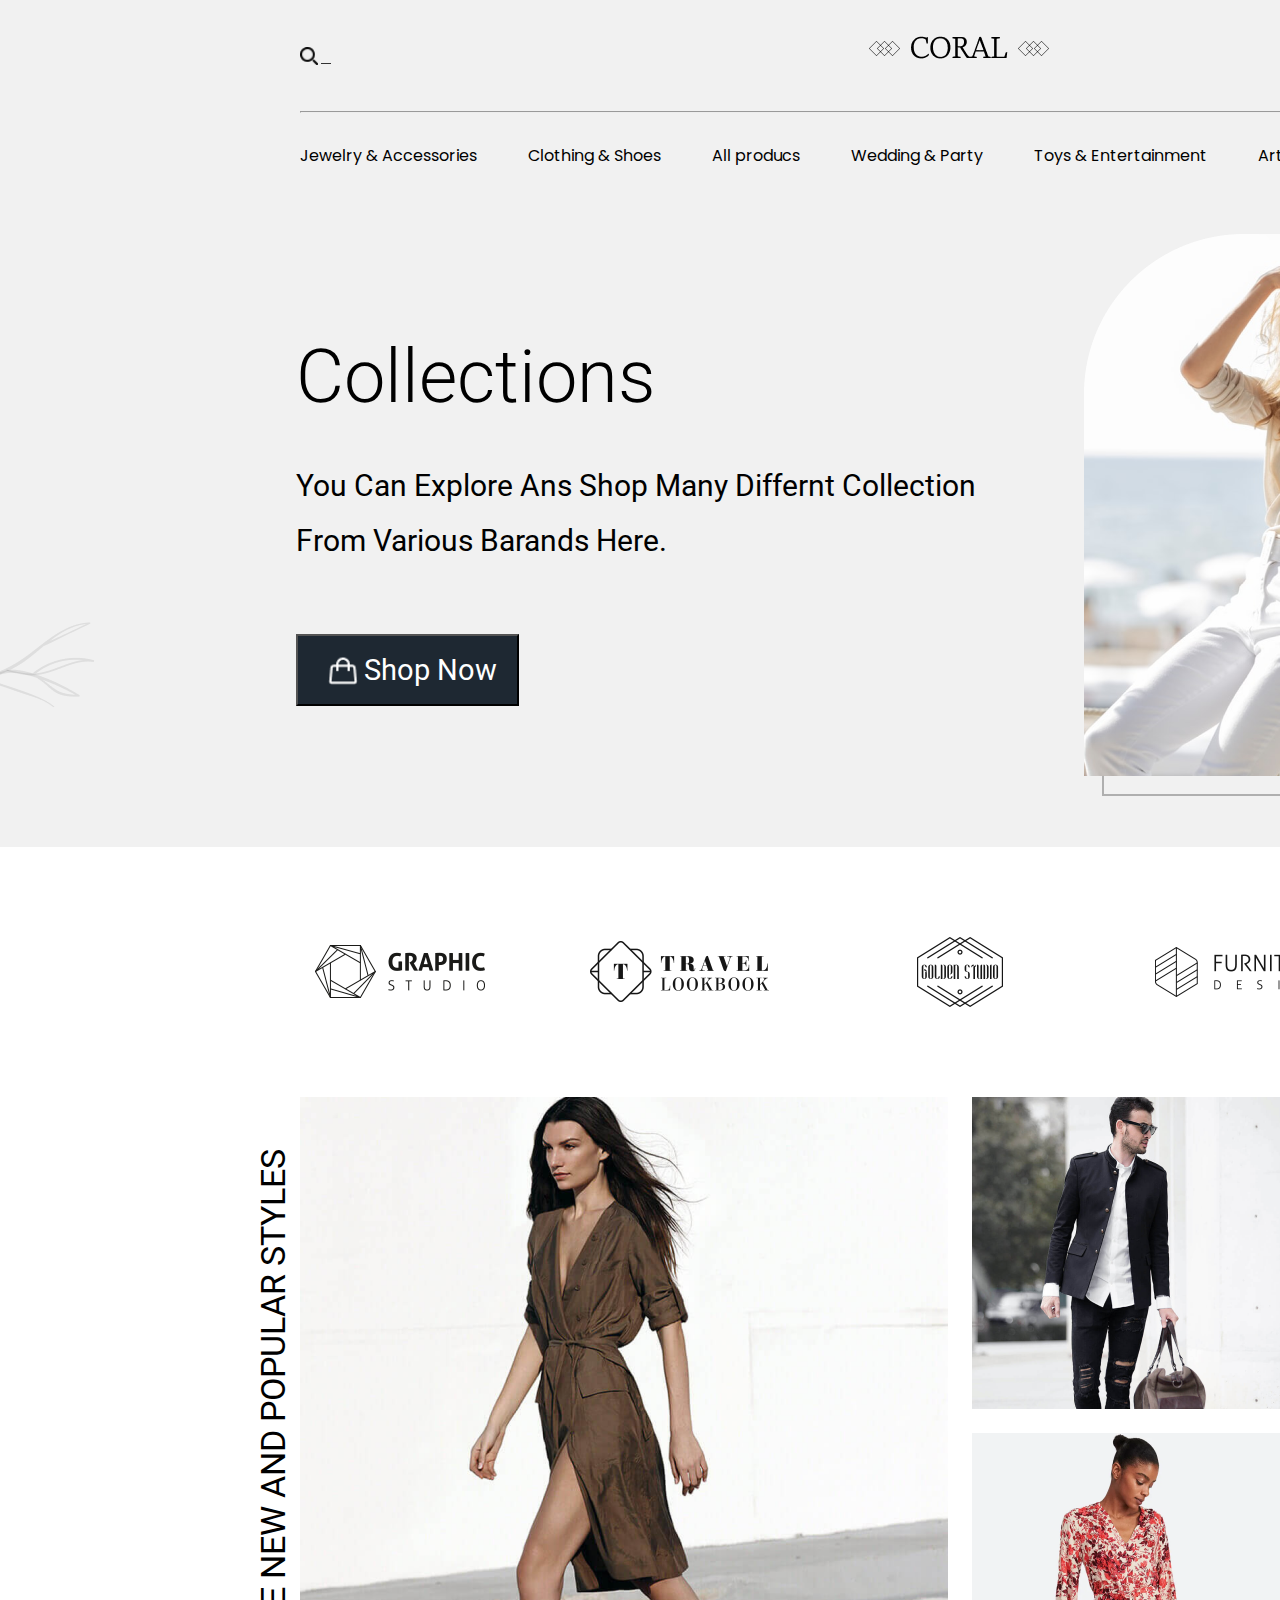
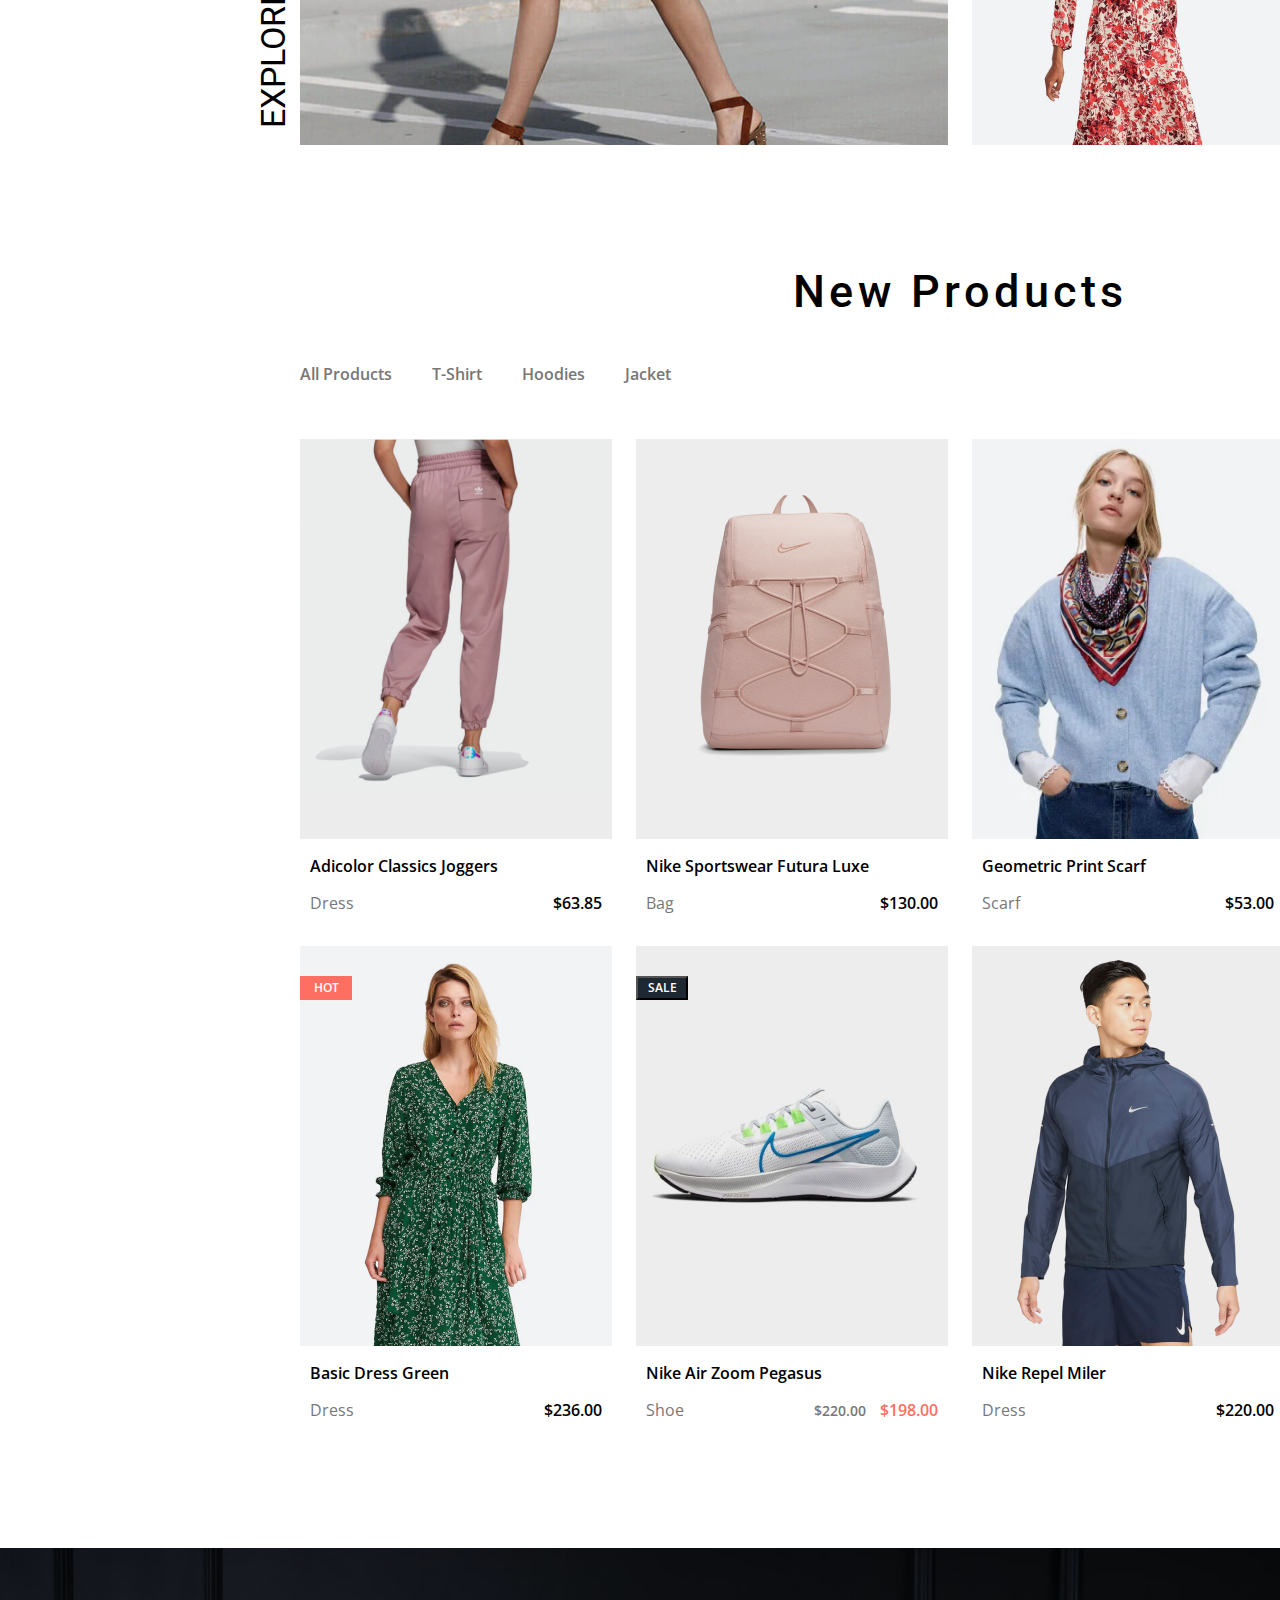
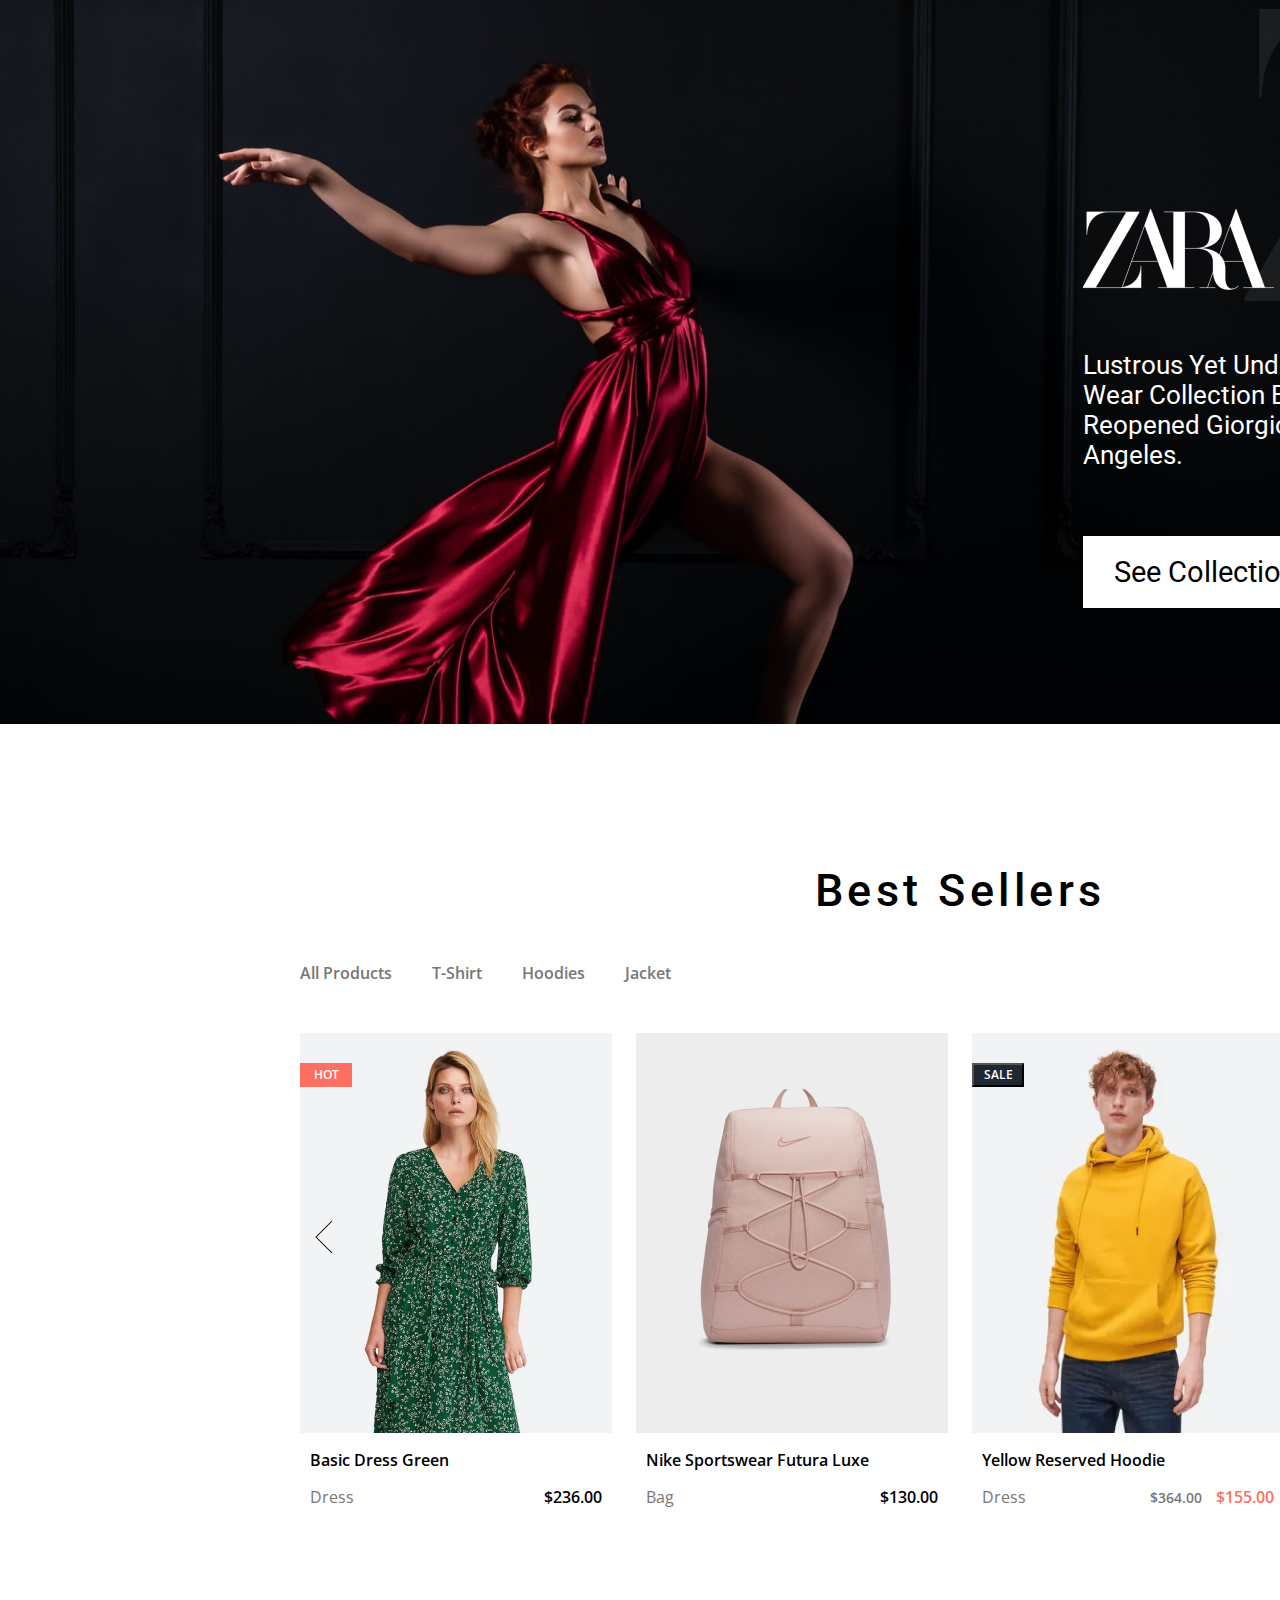
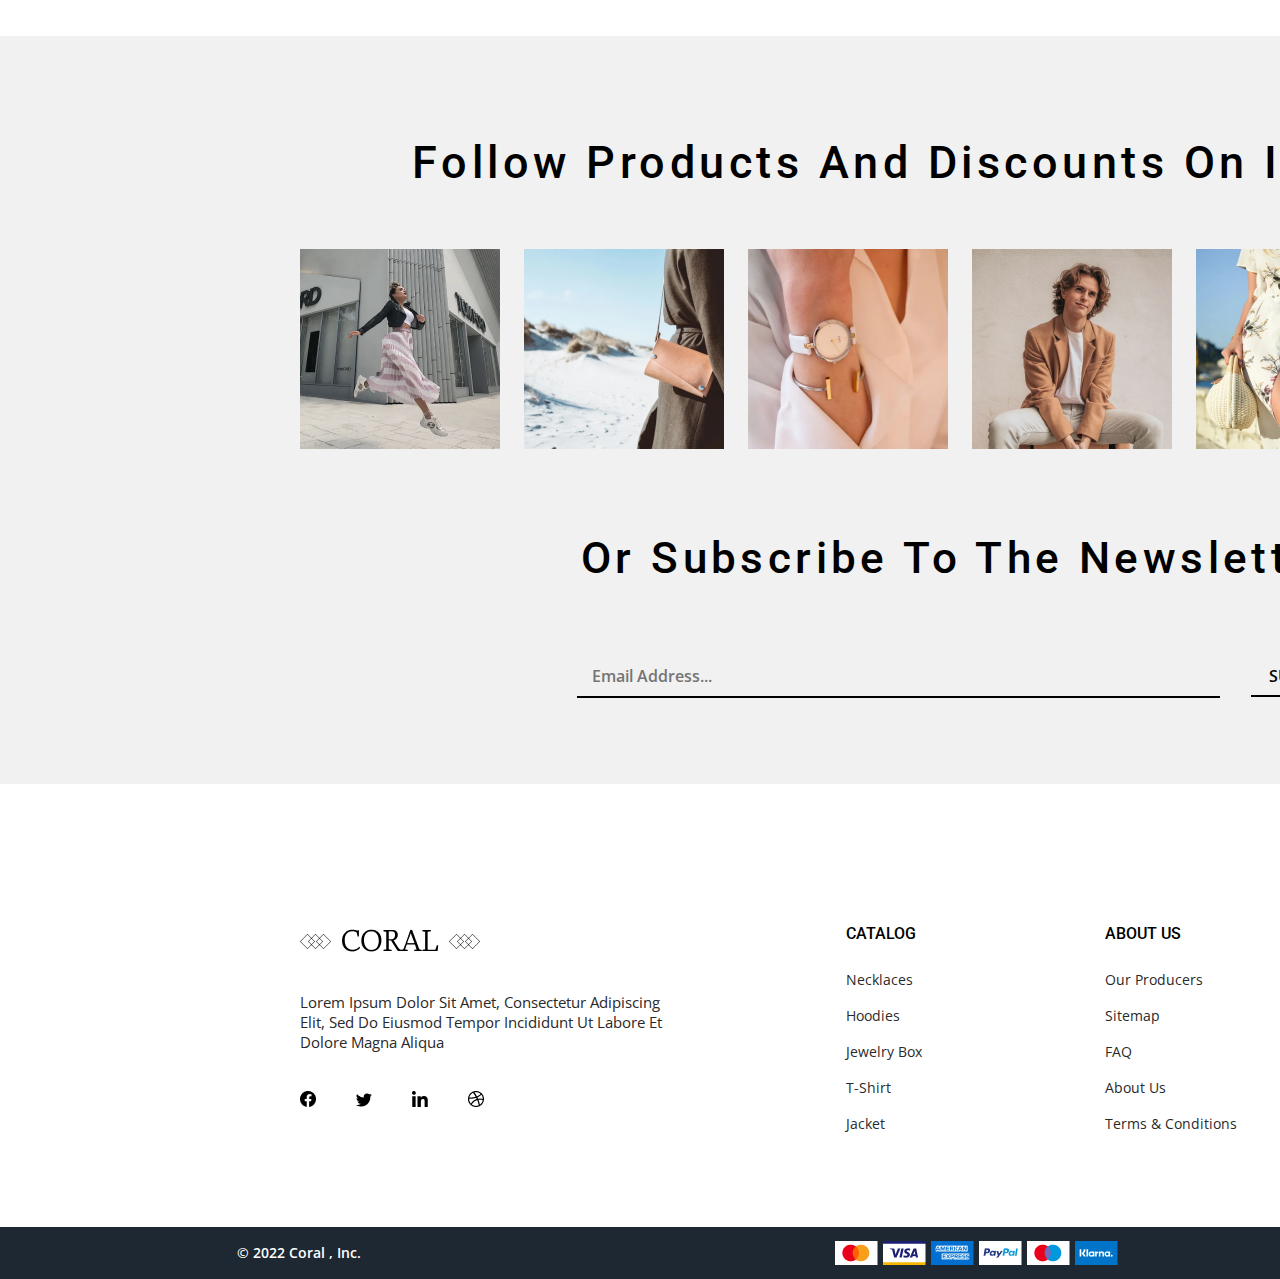
<file: src/index.html>
<!DOCTYPE html>
<html lang="en">

<head>
    <meta charset="UTF-8">
    <meta http-equiv="X-UA-Compatible" content="IE=edge">
    <meta name="viewport" content="width=device-width, initial-scale=1.0">
    <title>Asm</title>
    <link rel="stylesheet" href="index.css">
</head>
<body>
    <div class="container">
        <div class="top">
            <div class="header">
                <div class="header_logo">
                    <div class="search">
                        <img class="icon_search" src="img/img_logo/search.png" alt="">
                        <input type="text" name="" id="search" placeholder="Tìm kiếm">
                    </div>
                    <div class="logo">
                        <img src="img/img_logo/logo.png" alt="">
                    </div>
                    <div class="user_bag">
                        <div class="acc">
                            <img src="img/img_logo/User.png" alt="">
                        </div>
                        <p>Account</p>
                        <div class="bag">
                            <img src="img/img_logo/Bag_alt.png" alt="">
                        </div>
                        <p>Shoping</p>

                    </div>
                </div>
                <hr>
                <div class="menu">
                    <ul class="menuL">
                        <li><a href="index.html">Jewelry & Accessories</a></li>
                        <li><a href="detail.html">Clothing & Shoes</a></li>
                        <li><a href="product.html">All producs</a></li>
                        <li><a href="#">Wedding & Party</a></li>
                        <li><a href="#">Toys & Entertainment</a></li>
                        <li><a href="#">Art & Collectibles</a></li>
                        <li><a href="#">Craft Supplies & Tools</a></li>
                    </ul>
                </div>
            </div>
            <div class="nav">
                <div class="nav_infor">
                    <span>Collections</span>
                    <p>you can explore ans shop many differnt collection
                        from various barands here.
                    </p>
                    <button class="btn_shopping">
                        <img src="img/img_header/Bag_alt.png" alt="">
                        <p>Shop Now</p>
                    </button>
                </div>
                <div class="nav_img">
                    <img src="img/img_header/image-product.png" alt="">
                </div>
            </div>
            <div class="flower">
                <img src="img/img_header/flower-pattern.png" alt="">
            </div>
        </div>
        <div class="cover">
            <div class="brand">
                <img src="img/img_brand/brand-1.png" alt="">
                <img src="img/img_brand/brand-2.png" alt="">
                <img src="img/img_brand/brand-3.png" alt="">
                <img src="img/img_brand/brand-4.png" alt="">
                <img src="img/img_brand/brand-5.png" alt="">
            </div>
            <div class="cover_infor">
                <p>Explore new and popular styles</p>
            </div>

            <div class="cover_content">

                <img src="img/img_cover/image-category-1.png" alt="">

                <div class="sub_content">
                    <div class="content_item">
                        <img src="img/img_cover/image-category-2.png" alt="">
                        <div class="item_infor">
                            <p>Suit</p>
                            <p>103 Product</p>
                        </div>
                    </div>
                    <div class="content_item">
                        <img src="img/img_cover/image-category-3.png" alt="">
                        <div class="item_infor">
                            <p>Turtleneck</p>
                            <p>103 Product</p>
                        </div>
                    </div>
                    <div class="content_item">
                        <img src="img/img_cover/image-category-5.png" alt="">
                        <div class="item_infor">
                            <p>Dress</p>
                            <p>103 Product</p>
                        </div>
                    </div>
                    <div class="content_item">
                        <img src="img/img_cover/image-category-4.png" alt="">
                        <div class="item_infor">
                            <p>Jacket</p>
                            <p>103 Product</p>
                        </div>
                    </div>
                </div>
            </div>
        </div>
        <main>
            <div class="main_title">
                <p>new products</p>
            </div>
            <div class="list">
                <ul class="listPro">
                    <li><a href="#">All products</a></li>
                    <li><a href="#">T-shirt</a></li>
                    <li><a href="#">Hoodies</a></li>
                    <li><a href="#">Jacket</a></li>
                </ul>
                <select name="" id="filter-select">
                    <option value="" hidden>
                            <p>Filter</p>
                    </option>
                    <option value="all">Tất cả</option>
                    <option value="under100">Dưới 100 $</option>
                    <option value="under200">Dưới 200 $</option>
                    <option value="over200">Trên 200 $</option>
                </select>
               
            </div>
            
            <div class="product">
                <!-- san pham -->
                <div class="product_item">
                    <div class="item_img">
                        <img src="img/img_product/p1.png" alt="">
                        <div class="img_infor">
                            <div class="icon_pro">
                                <img class="icon_heart" src="img/img_product/Vector 15.png" alt="">
                                <img class="icon_search" src="img/img_product/Group 64.png" alt="">
                            </div>
                            <div class="shop_now">
                                <img src="img/img_product/Bag_alt.png" alt="">
                                <p>Shop Now</p>
                            </div>
                        </div>
                    </div>
                    <div class="product_infor">
                        <div class="product_name">
                            <p>Adicolor Classics Joggers</p>
                        </div>
                        <div class="name_infor">
                            <p>Dress</p>
                            <span>$63.85</span>
                        </div>
                    </div>
                </div>
                <!-- san pham 2-->
                <div class="product_item">
                    <div class="item_img">
                        <img src="img/img_product/p2.png" alt="">
                        <div class="img_infor">
                            <div class="icon_pro">
                                <img class="icon_heart" src="img/img_product/Vector 15.png" alt="">
                                <img class="icon_search" src="img/img_product/Group 64.png" alt="">
                            </div>
                            <div class="shop_now">
                                <img src="img/img_product/Bag_alt.png" alt="">
                                <p>Shop Now</p>
                            </div>
                        </div>
                    </div>
                    <div class="product_infor">
                        <div class="product_name">
                            <p>Nike Sportswear Futura Luxe</p>
                        </div>
                        <div class="name_infor">
                            <p>Bag</p>
                            <span>$130.00</span>
                        </div>
                    </div>
                </div>
                <!-- san pham 3-->
                <div class="product_item">
                    <div class="item_img">
                        <img src="img/img_product/p3.png" alt="">
                        <div class="img_infor">
                            <div class="icon_pro">
                                <img class="icon_heart" src="img/img_product/Vector 15.png" alt="">
                                <img class="icon_search" src="img/img_product/Group 64.png" alt="">
                            </div>
                            <div class="shop_now">
                                <img src="img/img_product/Bag_alt.png" alt="">
                                <p>Shop Now</p>
                            </div>
                        </div>
                    </div>
                    <div class="product_infor">
                        <div class="product_name">
                            <p>Geometric print Scarf</p>
                        </div>
                        <div class="name_infor">
                            <p>Scarf</p>
                            <span>$53.00</span>
                        </div>
                    </div>
                </div>
                <!-- san pham 4-->
                <div class="product_item">
                    <div class="item_img">
                        <img src="img/img_product/p4.png" alt="">
                        <button class="btn_sale">SALE</button>
                        <div class="img_infor">
                            <div class="icon_pro">
                                <img class="icon_heart" src="img/img_product/Vector 15.png" alt="">
                                <img class="icon_search" src="img/img_product/Group 64.png" alt="">
                            </div>
                            <div class="shop_now">
                                <img src="img/img_product/Bag_alt.png" alt="">
                                <p>Shop Now</p>
                            </div>
                        </div>
                    </div>
                    <div class="product_infor">
                        <div class="product_name">
                            <p>Yellow Reserved Hoodie</p>
                        </div>
                        <div class="name_infor">
                            <p>Dress</p>
                            <div class="gia">
                                <span class="price">$364.00</span>
                                <span class="sale">$155.00</span>
                            </div>
                            
                        </div>
                    </div>
                </div>
                <!-- san pham 5-->
                <div class="product_item">
                    <div class="item_img">
                        <img src="img/img_product/p5.png" alt="">
                        <button class="btn_hot">HOT</button>
                        <div class="img_infor">
                            <div class="icon_pro">
                                <img class="icon_heart" src="img/img_product/Vector 15.png" alt="">
                                <img class="icon_search" src="img/img_product/Group 64.png" alt="">
                            </div>
                            <div class="shop_now">
                                <img src="img/img_product/Bag_alt.png" alt="">
                                <p>Shop Now</p>
                            </div>
                        </div>
                    </div>
                    <div class="product_infor">
                        <div class="product_name">
                            <p>Basic Dress Green</p>
                        </div>
                        <div class="name_infor">
                            <p>Dress</p>
                            <span>$236.00</span>
                        </div>
                    </div>
                </div>
                <!-- san pham 6-->
                <div class="product_item">
                    <div class="item_img">
                        <img src="img/img_product/p6.png" alt="">
                        <button class="btn_sale">SALE</button>
                        <div class="img_infor">
                            <div class="icon_pro">
                                <img class="icon_heart" src="img/img_product/Vector 15.png" alt="">
                                <img class="icon_search" src="img/img_product/Group 64.png" alt="">
                            </div>
                            <div class="shop_now">
                                <img src="img/img_product/Bag_alt.png" alt="">
                                <p>Shop Now</p>
                            </div>
                        </div>
                    </div>
                    <div class="product_infor">
                        <div class="product_name">
                            <p>Nike Air Zoom Pegasus</p>
                        </div>
                        <div class="name_infor">
                            <p>Shoe</p>
                            <div class="gia">
                                <span class="price">$220.00</span>
                                <span class="sale">$198.00</span>
                            </div>
                        </div>
                    </div>
                </div>
                <!-- san pham7 -->
                <div class="product_item">
                    <div class="item_img">
                        <img src="img/img_product/p7.png" alt="">
                        <div class="img_infor">
                            <div class="icon_pro">
                                <img class="icon_heart" src="img/img_product/Vector 15.png" alt="">
                                <img class="icon_search" src="img/img_product/Group 64.png" alt="">
                            </div>
                            <div class="shop_now">
                                <img src="img/img_product/Bag_alt.png" alt="">
                                <p>Shop Now</p>
                            </div>
                        </div>
                    </div>
                    <div class="product_infor">
                        <div class="product_name">
                            <p>Nike Repel Miler</p>
                        </div>
                        <div class="name_infor">
                            <p>Dress</p>
                            <span>$220.00</span>
                        </div>
                    </div>
                </div>
                <!-- san pham8 -->
                <div class="product_item">
                    <div class="item_img">
                        <img src="img/img_product/p8.png" alt="">
                        <div class="img_infor">
                            <div class="icon_pro">
                                <img class="icon_heart" src="img/img_product/Vector 15.png" alt="">
                                <img class="icon_search" src="img/img_product/Group 64.png" alt="">
                            </div>
                            <div class="shop_now">
                                <img src="img/img_product/Bag_alt.png" alt="">
                                <p>Shop Now</p>
                            </div>
                        </div>
                    </div>
                    <div class="product_infor">
                        <div class="product_name">
                            <p>Polarised Sunglasses</p>
                        </div>
                        <div class="name_infor">
                            <p>Glasses</p>
                            <span>$160.00</span>
                        </div>
                    </div>
                </div>

            </div>
        </main>
        <div class="sub_banner">
            <div class="background">
                <img src="img/img_subbanner/andrey-zvyagintsev-EQj1ZMpq_VM-unsplash 1.png" alt="">
                
                <div class="zara">
                    <img src="img/img_subbanner/1024px-Zara_Logo 1.png" alt="">
                </div>
                <div class="subbanner_infor">
                    <img src="img/img_subbanner/1024px-Zara_Logo 2.png" alt="">
                    <p>Lustrous yet understated. The new evening <br>
                        wear collection exclusively offered at the <br>
                        reopened Giorgio Armani boutique in Los <br>
                        Angeles.</p>
                        <button>See Collection</button>
                </div>
            </div>
        </div>
        <div class="bestseller">
            <div class="main_title">
                <p>Best Sellers</p>
            </div>
            <div class="list">
                <ul class="listPro"> 
                    <li><a href="#">All products</a></li>
                    <li><a href="#">T-shirt</a></li>
                    <li><a href="#">Hoodies</a></li>
                    <li><a href="#">Jacket</a></li>
                </ul>
                <button class="showall">Show All</button>
            </div>
            <div class="slice">
                <div class="prev"><img src="img/img_contact/left-arrow (1).png" alt=""></div>
                <div class="next"><img src="img/img_contact/right-arrow.png" alt=""></div>
            </div>
            <div class="product_content">
                <div class="product" id="bestCollect">
                    <!-- san pham -->
                    <div class="product_item">
                        <div class="item_img">
                            <img src="img/img_product/p5.png" alt="">
                            <button class="btn_hot">HOT</button>
                            <div class="img_infor">
                                <div class="icon_pro">
                                    <img class="icon_heart" src="img/img_product/Vector 15.png" alt="">
                                    <img class="icon_search" src="img/img_product/Group 64.png" alt="">
                                </div>
                                <div class="shop_now">
                                    <img src="img/img_product/Bag_alt.png" alt="">
                                    <p>Shop Now</p>
                                </div>
                            </div>
                        </div>
                        <div class="product_infor">
                            <div class="product_name">
                                <p>Basic Dress Green</p>
                            </div>
                            <div class="name_infor">
                                <p>Dress</p>
                                <span>$236.00</span>
                            </div>
                        </div>
                    </div>
                    <!-- san pham 2-->
                    <div class="product_item">
                        <div class="item_img">
                            <img src="img/img_product/p2.png" alt="">
                            <div class="img_infor">
                                <div class="icon_pro">
                                    <img class="icon_heart" src="img/img_product/Vector 15.png" alt="">
                                    <img class="icon_search" src="img/img_product/Group 64.png" alt="">
                                </div>
                                <div class="shop_now">
                                    <img src="img/img_product/Bag_alt.png" alt="">
                                    <p>Shop Now</p>
                                </div>
                            </div>
                        </div>
                        <div class="product_infor">
                            <div class="product_name">
                                <p>Nike Sportswear Futura Luxe</p>
                            </div>
                            <div class="name_infor">
                                <p>Bag</p>
                                <span>$130.00</span>
                            </div>
                        </div>
                    </div>
                    <!-- san pham 3-->
                    <div class="product_item">
                        <div class="item_img">
                            <img src="img/img_product/p4.png" alt="">
                            <button class="btn_sale">SALE</button>
                            <div class="img_infor">
                                <div class="icon_pro">
                                    <img class="icon_heart" src="img/img_product/Vector 15.png" alt="">
                                    <img class="icon_search" src="img/img_product/Group 64.png" alt="">
                                </div>
                                <div class="shop_now">
                                    <img src="img/img_product/Bag_alt.png" alt="">
                                    <p>Shop Now</p>
                                </div>
                            </div>
                        </div>
                        <div class="product_infor">
                            <div class="product_name">
                                <p>Yellow Reserved Hoodie</p>
                            </div>
                            <div class="name_infor">
                                <p>Dress</p>
                                <div class="gia">
                                    <span class="price">$364.00</span>
                                    <span class="sale">$155.00</span>
                                </div>
                                
                            </div>
                        </div>
                    </div>
                    <!-- san pham 4-->
                    <div class="product_item">
                        <div class="item_img">
                            <img src="img/img_product/p6.png" alt="">
                            <button class="btn_sale">SALE</button>
                            <div class="img_infor">
                                <div class="icon_pro">
                                    <img class="icon_heart" src="img/img_product/Vector 15.png" alt="">
                                    <img class="icon_search" src="img/img_product/Group 64.png" alt="">
                                </div>
                                <div class="shop_now">
                                    <img src="img/img_product/Bag_alt.png" alt="">
                                    <p>Shop Now</p>
                                </div>
                            </div>
                        </div>
                        <div class="product_infor">
                            <div class="product_name">
                                <p>Nike Air Zoom Pegasus</p>
                            </div>
                            <div class="name_infor">
                                <p>Shoe</p>
                                <div class="gia">
                                    <span class="price">$220.00</span>
                                    <span class="sale">$198.00</span>
                                </div>
                            </div>
                        </div>
                    </div>
                </div>
            </div>
               
        </div>
        <div class="contact">
                <div class="contact_item">
                    <div class="contact_title">
                        <p>Follow products and discounts on Instagram</p>
                    </div>
                    <div class="contact_img">
                        <div class="img_insta">
                            <img class="anh" src="img/img_contact/i03 1.png" alt="">
                            <img class="insta_icon" src="img/img_contact/Vector.png" alt="">
                            
                        </div>
                        <div class="img_insta">
                            <img class="anh"  src="img/img_contact/i011 1.png" alt="">
                            <img class="insta_icon" src="img/img_contact/Vector.png" alt="">
                        </div>
                        <div class="img_insta">
                            <img class="anh"  src="img/img_contact/i07 1.png" alt="">
                            <img class="insta_icon" src="img/img_contact/Vector.png" alt="">
                        </div>
                        <div class="img_insta">
                            <img class="anh"  src="img/img_contact/i012 1.png" alt="">
                            <img class="insta_icon" src="img/img_contact/Vector.png" alt="">
                        </div>
                        <div class="img_insta">
                            <img class="anh"  src="img/img_contact/i014 1.png" alt="">
                            <img class="insta_icon" src="img/img_contact/Vector.png" alt="">
                        </div>
                        <div class="img_insta">
                            <img class="anh"  src="img/img_contact/i02 1.png" alt="">
                            <img class="insta_icon" src="img/img_contact/Vector.png" alt="">
                        </div>        
                    </div>
                </div>
                <form class="submid">
                    <div class="submid_title">
                        <p>Or subscribe to the newsletter</p>
                    </div>
                    
                    <input type="text" name="" id="" placeholder="Email address...">
                    <button>SUBMIT</button>
                </form>
        </div>
        <footer>
            <div class="footer_top">
                <div class="row1">
                    <div class="footer_logo">
                        <img src="img/img_logo/logo.png" alt="">
                    </div>
                    <div class="row1_infor">
                        <p>Lorem ipsum dolor sit amet, consectetur adipiscing <br>
                            elit, sed do eiusmod tempor incididunt ut labore et <br>
                            dolore magna aliqua
                        </p>
                    </div>
                    <div class="row1_icon">
                        <img src="img/img_footer/facebook.png" alt="">
                        <img src="img/img_footer/twitter.png" alt="">
                        <img src="img/img_footer/linkedin.png" alt="">
                        <img src="img/img_footer/dribbble.png" alt="">
                    </div>
                </div>
                <div class="row2">
                    <div class="title_row">
                        <p>CATALOG</p>
                    </div>
                    <div class="row_list">
                        <ul>
                            <li><a href="#">Necklaces</a></li>
                            <li><a href="#">Hoodies</a></li>
                            <li><a href="#">Jewelry Box</a></li>
                            <li><a href="#">T-Shirt</a></li>
                            <li><a href="#">Jacket</a></li>
                        </ul>
                    </div>
                </div>
                <div class="row2">
                    <div class="title_row">
                        <p>ABOUT US</p>
                    </div>
                    <div class="row_list">
                        <ul>
                            <li><a href="#">Our Producers</a></li>
                            <li><a href="#">Sitemap</a></li>
                            <li><a href="#">FAQ</a></li>
                            <li><a href="#">About Us</a></li>
                            <li><a href="#">Terms & Conditions</a></li>
                        </ul>
                    </div>
                </div>
                <div class="row2">
                    <div class="title_row">
                        <p>CUSTOMER SERVICES</p>
                    </div>
                    <div class="row_list">
                        <ul>
                            <li><a href="#">Contact Us</a></li>
                            <li><a href="#">Track Your Order</a></li>
                            <li><a href="#">Product Care & Repair</a></li>
                            <li><a href="#">Book an Appointment</a></li>
                            <li><a href="#">Shipping & Returns</a></li>
                        </ul>
                    </div>
                </div>
            </div>
            <div class="footer_bottom">
                <p>© 2022 Coral , Inc.</p>
                <div class="pay_img">
                    <img src="img/img_footer/icons_payment 1.png" alt="">
                </div>
                <div class="scroll">
                    <a href="#"><p>Scroll to top</p></a>
                    <div>
                        <img src="img/img_footer/Vector 9.png" alt="">
                    </div>
                </div>
            </div>
        </footer>
    </div>
</body>

</html>
</file>
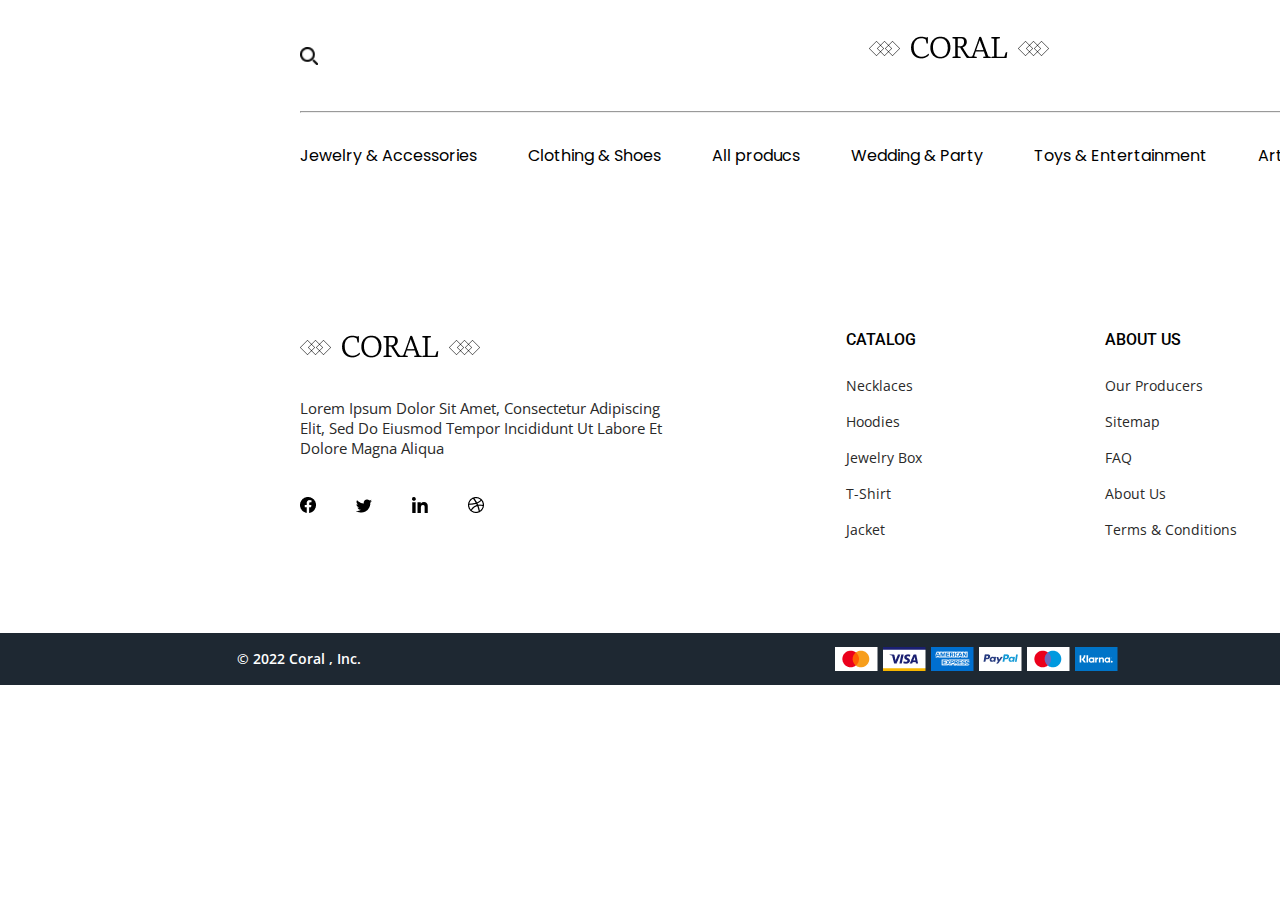
<file: src/detail.html>
<!DOCTYPE html>
<html lang="en">
<head>
    <meta charset="UTF-8">
    <meta http-equiv="X-UA-Compatible" content="IE=edge">
    <meta name="viewport" content="width=device-width, initial-scale=1.0">
    <title>Products</title>
    <link rel="stylesheet" href="product.css">
</head>
<body>
    <div class="container">
        <div class="top">
            <div class="header">
                <div class="header_logo">
                    <div class="search">
                        <img class="icon_search" src="img/img_logo/search.png" alt="">
                    </div>
                    <a href="index.html">
                    <div class="logo">
                        <img src="img/img_logo/logo.png" alt="">
                    </div></a>
                    <div class="user_bag">
                        <div class="acc">
                            <img src="img/img_logo/User.png" alt="">
                        </div>
                        <p>Account</p>
                        <div class="bag">
                            <img src="img/img_logo/Bag_alt.png" alt="">
                        </div>
                        <p>Shoping</p>

                    </div>
                </div>
                <hr>
                <div class="menu">
                    <ul class="menuL">
                        <li><a href="index.html">Jewelry & Accessories</a></li>
                        <li><a href="detail.html">Clothing & Shoes</a></li>
                        <li><a href="product.html">All producs</a></li>
                        <li><a href="#">Wedding & Party</a></li>
                        <li><a href="#">Toys & Entertainment</a></li>
                        <li><a href="#">Art & Collectibles</a></li>
                        <li><a href="#">Craft Supplies & Tools</a></li>
                    </ul>
                </div>
            </div>
        </div>
        <!-- main -->
        <footer>
            <div class="footer_top">
                <div class="row1">
                    <div class="footer_logo">
                        <img src="img/img_logo/logo.png" alt="">
                    </div>
                    <div class="row1_infor">
                        <p>Lorem ipsum dolor sit amet, consectetur adipiscing <br>
                            elit, sed do eiusmod tempor incididunt ut labore et <br>
                            dolore magna aliqua
                        </p>
                    </div>
                    <div class="row1_icon">
                        <img src="img/img_footer/facebook.png" alt="">
                        <img src="img/img_footer/twitter.png" alt="">
                        <img src="img/img_footer/linkedin.png" alt="">
                        <img src="img/img_footer/dribbble.png" alt="">
                    </div>
                </div>
                <div class="row2">
                    <div class="title_row">
                        <p>CATALOG</p>
                    </div>
                    <div class="row_list">
                        <ul>
                            <li><a href="#">Necklaces</a></li>
                            <li><a href="#">Hoodies</a></li>
                            <li><a href="#">Jewelry Box</a></li>
                            <li><a href="#">T-Shirt</a></li>
                            <li><a href="#">Jacket</a></li>
                        </ul>
                    </div>
                </div>
                <div class="row2">
                    <div class="title_row">
                        <p>ABOUT US</p>
                    </div>
                    <div class="row_list">
                        <ul>
                            <li><a href="#">Our Producers</a></li>
                            <li><a href="#">Sitemap</a></li>
                            <li><a href="#">FAQ</a></li>
                            <li><a href="#">About Us</a></li>
                            <li><a href="#">Terms & Conditions</a></li>
                        </ul>
                    </div>
                </div>
                <div class="row2">
                    <div class="title_row">
                        <p>CUSTOMER SERVICES</p>
                    </div>
                    <div class="row_list">
                        <ul>
                            <li><a href="#">Contact Us</a></li>
                            <li><a href="#">Track Your Order</a></li>
                            <li><a href="#">Product Care & Repair</a></li>
                            <li><a href="#">Book an Appointment</a></li>
                            <li><a href="#">Shipping & Returns</a></li>
                        </ul>
                    </div>
                </div>
            </div>
            <div class="footer_bottom">
                <p>© 2022 Coral , Inc.</p>
                <div class="pay_img">
                    <img src="img/img_footer/icons_payment 1.png" alt="">
                </div>
                <div class="scroll">
                    <a href="#"><p>Scroll to top</p></a>
                    <div>
                        <img src="img/img_footer/Vector 9.png" alt="">
                    </div>
                </div>
            </div>
        </footer>
    </div>
</body>
</html>
</file>
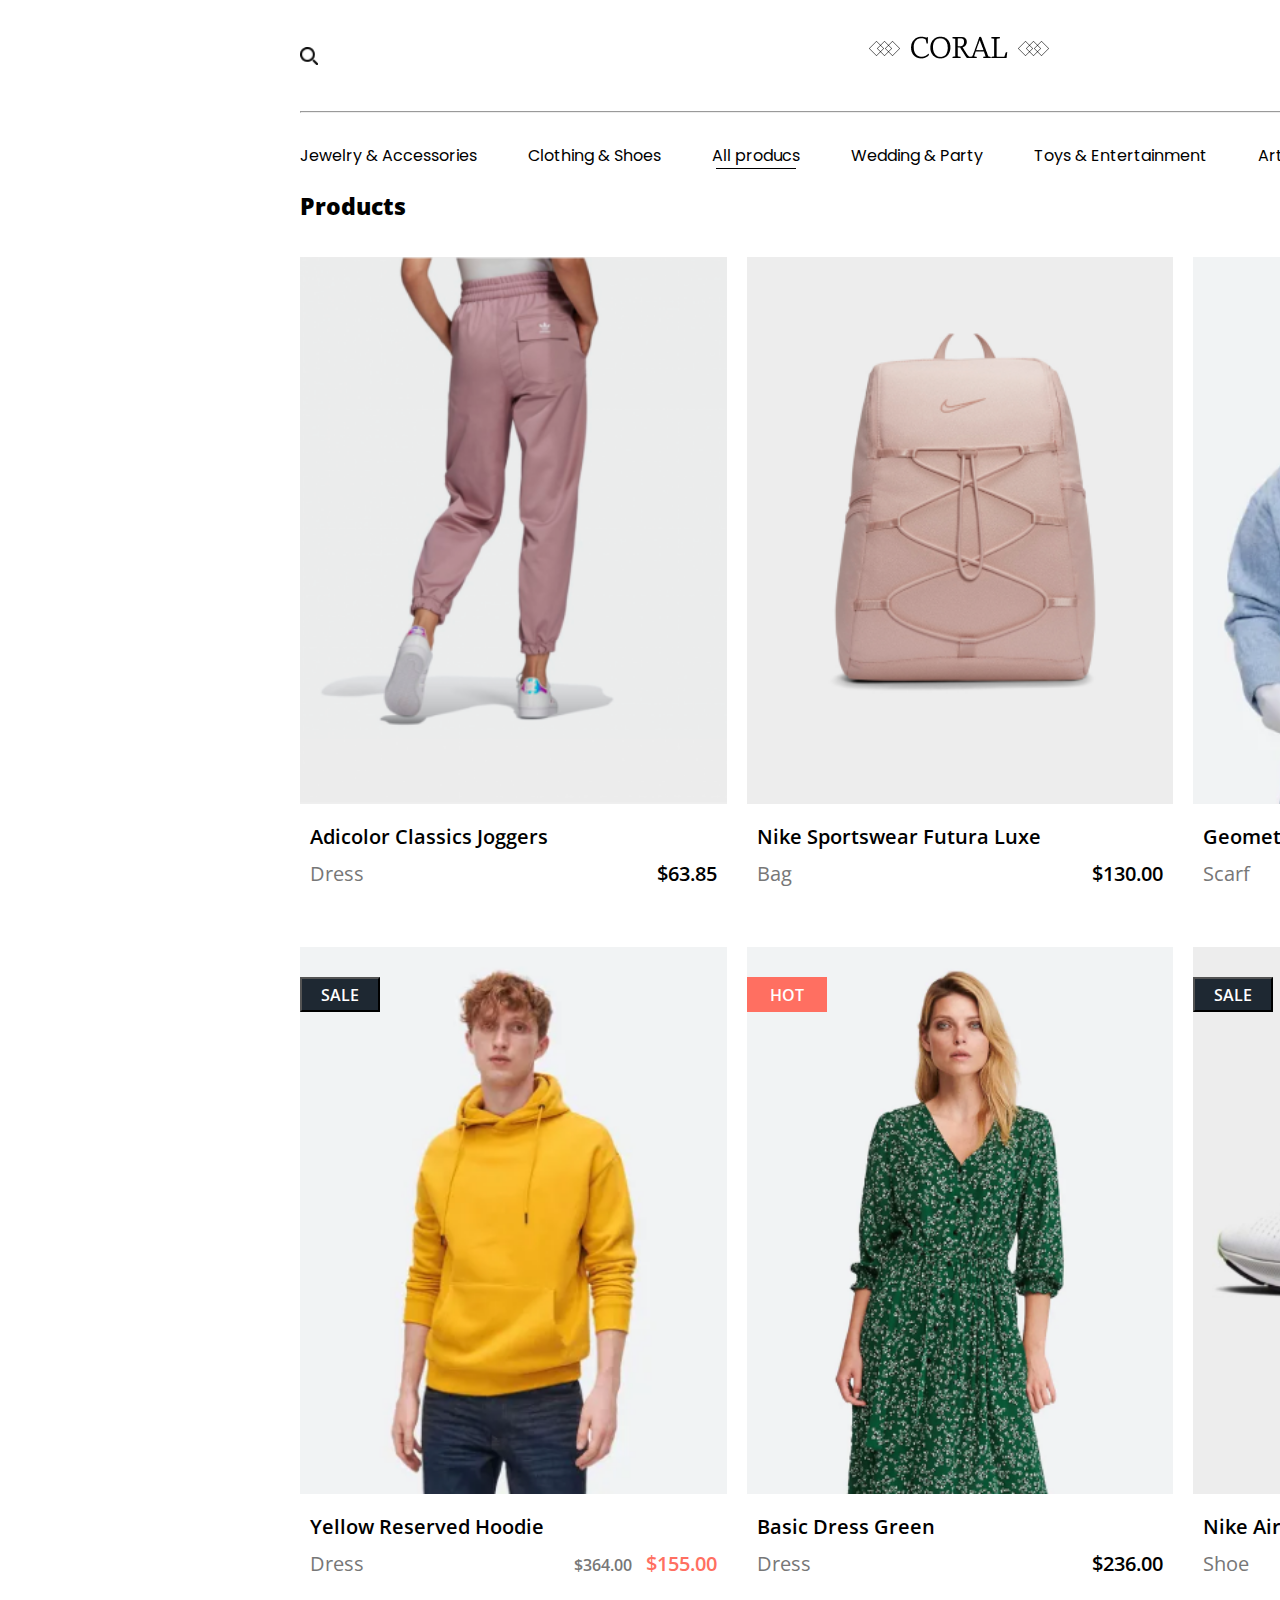
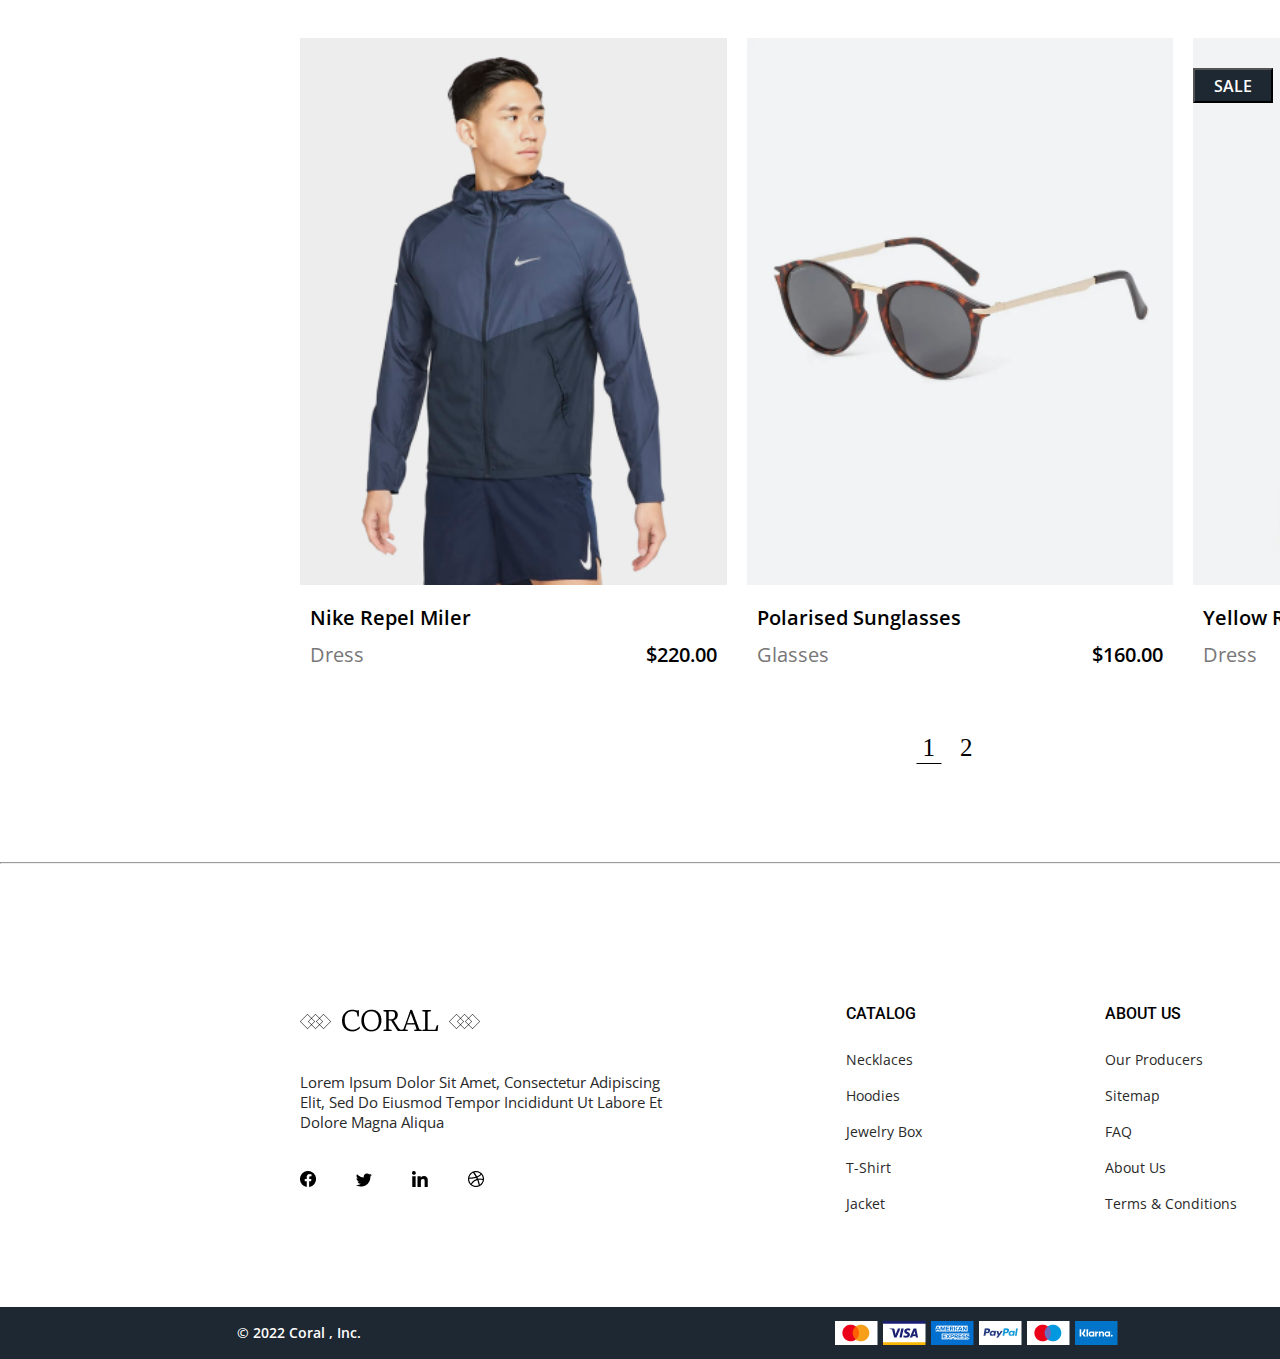
<file: src/product.html>
<!DOCTYPE html>
<html lang="en">
<head>
    <meta charset="UTF-8">
    <meta http-equiv="X-UA-Compatible" content="IE=edge">
    <meta name="viewport" content="width=device-width, initial-scale=1.0">
    <title>Products</title>
    <link rel="stylesheet" href="https://cdnjs.cloudflare.com/ajax/libs/font-awesome/6.1.2/css/all.min.css" integrity="sha512-1sCRPdkRXhBV2PBLUdRb4tMg1w2YPf37qatUFeS7zlBy7jJI8Lf4VHwWfZZfpXtYSLy85pkm9GaYVYMfw5BC1A==" crossorigin="anonymous" referrerpolicy="no-referrer" />
    <link rel="stylesheet" href="product.css">
</head>
<body>
    <div class="container">
        <div class="top">
            <div class="header">
                <div class="header_logo">
                    <div class="search">
                        <img class="icon_search" src="img/img_logo/search.png" alt="">
                    </div>
                    <a href="index.html">
                    <div class="logo">
                        <img src="img/img_logo/logo.png" alt="">
                    </div></a>
                    <div class="user_bag">
                        <div class="acc">
                            <img src="img/img_logo/User.png" alt="">
                        </div>
                        <p>Account</p>
                        <div class="bag">
                            <img src="img/img_logo/Bag_alt.png" alt="">
                        </div>
                        <p>Shoping</p>

                    </div>
                </div>
                <hr>
                <div class="menu">
                    <ul class="menuL">
                        <li><a href="#">Jewelry & Accessories</a></li>
                        <li><a href="#">Clothing & Shoes</a></li>
                        <li><a class="menu hr_bottom" href="product.html">All producs</a></li>
                        <li><a href="#">Wedding & Party</a></li>
                        <li><a href="#">Toys & Entertainment</a></li>
                        <li><a href="#">Art & Collectibles</a></li>
                        <li><a href="#">Craft Supplies & Tools</a></li>
                    </ul>
                </div>
            </div>
        </div>
        <!-- main -->
        <main>
            <div class="main_title">
                <p>Products</p>
            </div>
            
            <!-- sanpham -->
            <div class="product">
                <!-- san pham -->
                <div class="product_item">
                    <div class="item_img">
                        <img src="img/img_product/p1.png" alt="">
                    </div>
                    <div class="product_infor">
                        <div class="product_name">
                            <p>Adicolor Classics Joggers</p>
                        </div>
                        <div class="name_infor">
                            <p>Dress</p>
                            <span>$63.85</span>
                        </div>
                    </div>
                </div>
                <!-- san pham 2-->
                <div class="product_item">
                    <div class="item_img">
                        <img src="img/img_product/p2.png" alt="">
                    </div>
                    <div class="product_infor">
                        <div class="product_name">
                            <p>Nike Sportswear Futura Luxe</p>
                        </div>
                        <div class="name_infor">
                            <p>Bag</p>
                            <span>$130.00</span>
                        </div>
                    </div>
                </div>
                <!-- san pham 3-->
                <div class="product_item">
                    <div class="item_img">
                        <img src="img/img_product/p3.png" alt="">
                    </div>
                    <div class="product_infor">
                        <div class="product_name">
                            <p>Geometric print Scarf</p>
                        </div>
                        <div class="name_infor">
                            <p>Scarf</p>
                            <span>$53.00</span>
                        </div>
                    </div>
                </div>
                <!-- san pham 4-->
                <div class="product_item">
                    <div class="item_img">
                        <img src="img/img_product/p4.png" alt="">
                        <button class="btn_sale">SALE</button>
                    </div>
                    <div class="product_infor">
                        <div class="product_name">
                            <p>Yellow Reserved Hoodie</p>
                        </div>
                        <div class="name_infor">
                            <p>Dress</p>
                            <div class="gia">
                                <span class="price">$364.00</span>
                                <span class="sale">$155.00</span>
                            </div>
                            
                        </div>
                    </div>
                </div>
                <!-- san pham 5-->
                <div class="product_item">
                    <div class="item_img">
                        <img src="img/img_product/p5.png" alt="">
                        <button class="btn_hot">HOT</button>
                    </div>
                    <div class="product_infor">
                        <div class="product_name">
                            <p>Basic Dress Green</p>
                        </div>
                        <div class="name_infor">
                            <p>Dress</p>
                            <span>$236.00</span>
                        </div>
                    </div>
                </div>
                <!-- san pham 6-->
                <div class="product_item">
                    <div class="item_img">
                        <img src="img/img_product/p6.png" alt="">
                        <button class="btn_sale">SALE</button>
                    </div>
                    <div class="product_infor">
                        <div class="product_name">
                            <p>Nike Air Zoom Pegasus</p>
                        </div>
                        <div class="name_infor">
                            <p>Shoe</p>
                            <div class="gia">
                                <span class="price">$220.00</span>
                                <span class="sale">$198.00</span>
                            </div>
                        </div>
                    </div>
                </div>
                <!-- san pham7 -->
                <div class="product_item">
                    <div class="item_img">
                        <img src="img/img_product/p7.png" alt="">
                    </div>
                    <div class="product_infor">
                        <div class="product_name">
                            <p>Nike Repel Miler</p>
                        </div>
                        <div class="name_infor">
                            <p>Dress</p>
                            <span>$220.00</span>
                        </div>
                    </div>
                </div>
                <!-- san pham8 -->
                <div class="product_item">
                    <div class="item_img">
                        <img src="img/img_product/p8.png" alt="">
                    </div>
                    <div class="product_infor">
                        <div class="product_name">
                            <p>Polarised Sunglasses</p>
                        </div>
                        <div class="name_infor">
                            <p>Glasses</p>
                            <span>$160.00</span>
                        </div>
                    </div>
                </div>
                <!-- sanpham 9 -->
                <div class="product_item">
                    <div class="item_img">
                        <img src="img/img_product/p4.png" alt="">
                        <button class="btn_sale">SALE</button>
                    </div>
                    <div class="product_infor">
                        <div class="product_name">
                            <p>Yellow Reserved Hoodie</p>
                        </div>
                        <div class="name_infor">
                            <p>Dress</p>
                            <div class="gia">
                                <span class="price">$364.00</span>
                                <span class="sale">$155.00</span>
                            </div>
                            
                        </div>
                    </div>
                </div>
            </div>
            <div class="slider">
                <a class="hr_bottom" href="#">1</a>
                <a href="#">2</a>
                <button><i class="fa-solid fa-arrow-right-long"></i></button>
            </div>
        </main>
        <hr style="color: #ccc;width: 100%;
        margin-top: 100px;">
        <footer>
            <div class="footer_top">
                <div class="row1">
                    <div class="footer_logo">
                        <img src="img/img_logo/logo.png" alt="">
                    </div>
                    <div class="row1_infor">
                        <p>Lorem ipsum dolor sit amet, consectetur adipiscing <br>
                            elit, sed do eiusmod tempor incididunt ut labore et <br>
                            dolore magna aliqua
                        </p>
                    </div>
                    <div class="row1_icon">
                        <img src="img/img_footer/facebook.png" alt="">
                        <img src="img/img_footer/twitter.png" alt="">
                        <img src="img/img_footer/linkedin.png" alt="">
                        <img src="img/img_footer/dribbble.png" alt="">
                    </div>
                </div>
                <div class="row2">
                    <div class="title_row">
                        <p>CATALOG</p>
                    </div>
                    <div class="row_list">
                        <ul>
                            <li><a href="#">Necklaces</a></li>
                            <li><a href="#">Hoodies</a></li>
                            <li><a href="#">Jewelry Box</a></li>
                            <li><a href="#">T-Shirt</a></li>
                            <li><a href="#">Jacket</a></li>
                        </ul>
                    </div>
                </div>
                <div class="row2">
                    <div class="title_row">
                        <p>ABOUT US</p>
                    </div>
                    <div class="row_list">
                        <ul>
                            <li><a href="#">Our Producers</a></li>
                            <li><a href="#">Sitemap</a></li>
                            <li><a href="#">FAQ</a></li>
                            <li><a href="#">About Us</a></li>
                            <li><a href="#">Terms & Conditions</a></li>
                        </ul>
                    </div>
                </div>
                <div class="row2">
                    <div class="title_row">
                        <p>CUSTOMER SERVICES</p>
                    </div>
                    <div class="row_list">
                        <ul>
                            <li><a href="#">Contact Us</a></li>
                            <li><a href="#">Track Your Order</a></li>
                            <li><a href="#">Product Care & Repair</a></li>
                            <li><a href="#">Book an Appointment</a></li>
                            <li><a href="#">Shipping & Returns</a></li>
                        </ul>
                    </div>
                </div>
            </div>
            <div class="footer_bottom">
                <p>© 2022 Coral , Inc.</p>
                <div class="pay_img">
                    <img src="img/img_footer/icons_payment 1.png" alt="">
                </div>
                <div class="scroll">
                    <a href="#"><p>Scroll to top</p></a>
                    <div>
                        <img src="img/img_footer/Vector 9.png" alt="">
                    </div>
                </div>
            </div>
        </footer>
    </div>
</body>
</html>
</file>
<file: src/index.css>
@import url('https://fonts.googleapis.com/css2?family=Inter:wght@100;200;300;400;500;600;700&family=Open+Sans:wght@300;400;500;700&family=Poppins:ital,wght@0,200;0,300;0,400;0,500;0,600;0,700;1,100&family=Roboto:wght@300&display=swap');
*{
    margin: 0;
    padding: 0;
    box-sizing: border-box;
    
}
.container{
    width: 1920px;
    margin: auto;
}
.container a{
    text-decoration: none;
}
.container ul li{
    list-style: none;
}
.top{
    width: 1920px;
    height: 847px;
    background: #F1F1F1;        
}
.flower img{    
    position: absolute;
    top: 365.8px;
}
.header{
    width: 1320px;
    height: 113px;
    margin: 0 300px;
    font-family: 'Poppins';
    font-weight: 400;
}
.header_logo{
    display: grid;
    grid-template-columns: repeat(3,1fr);
}
 .user_bag{
    margin-top: 31px;
}
.search{
    margin-top: 31px;
    height: 50px;
    align-items: center;
    display: flex;
}
.search img{
    width: 4%;
    margin-right: 3px;
}

.search input{
    border: none;
    background-color: #F1F1F1;
    border-bottom: 1px solid #333;
    padding: 0 5px;
    width: 0;
}
.logo img{
    margin-top: 31px;
    margin-left: 130px;
}
.user_bag{
    display: flex;
    margin-left: 216px;
}
.user_bag p{
    margin-left: 12px;
    margin-top: 5px;
}
.bag img{
    margin-left: 24px;
}
hr{
    color:#E3E3E3;
    width: 1320px;
    margin-top: 30px;
}
.menu ul {
    display: flex;
    justify-content: space-between;
    margin-top: 30px;
}
.menu ul li {
    list-style: none;
}
.menu ul li a{
    text-decoration: none;
    font-family: 'Poppins';
    font-style: normal;
    font-weight: 400;
    font-size: 16px;
    line-height: 24px;
    color: #000000;
}
.nav{
    width: 1230px;
    height: 562px;
    margin-top: 81px;
    margin-left: 296px;
    display: flex;
    font-family: 'Roboto';
}
.nav_infor{
    margin-right: 102px;
    margin-top: 155px;
    font-style: normal;    
    color: #000000;
}
.nav_infor span{
    font-weight: 300;
    font-size: 74px;
    line-height: 55px;
}
.nav_infor p{
    font-weight: 400;
    font-size: 30px;
    line-height: 55px;
    text-transform: capitalize;
    margin-top: 52px;
    margin-bottom:66px;
}
.btn_shopping{
    width: 223px;
    height: 72px;
    background: #1E2832;
    display: flex;
    justify-content: space-around;
    
}
.btn_shopping img{
    margin: 17px 0;
    margin-left: 26px;
}
.btn_shopping p {
    font-family: 'Roboto';
    font-style: normal;
    font-weight: 400;
    font-size: 29px;
    line-height: 55px;
    text-transform: capitalize;
    color: #FFFFFF;
    margin-top: 7px;
    margin-right: 18px;
}
.nav_img img{
    margin-top: 40px;
}
.brand{
    width: 1320px;
    height: 70px;
    margin: 90px 300px;
    display: flex;
    justify-content: space-between;
}
.cover{
    position: relative;
}
.cover_content{
    width: 1320px;
    height: 648px;
    margin-left: 300px;
    margin-right: 300px;
    display: grid;
    grid-template-columns: repeat(2,1fr);
    grid-gap: 24px;
}
.content{
    display: flex;
}
.cover_infor p{
    position: absolute;
    width: 648px;
    height: 52px;
    left: -45px;
    top: 475px;
    
    font-family: 'Roboto';
    font-style: normal;
    font-weight: 400;
    font-size: 34px;
    line-height: 40px;
    text-align: center;
    text-transform: uppercase;
    
    color: #000000;
    
    transform: rotate(-90deg);
}
.sub_content{
    display: grid;
    grid-template-columns: repeat(2,1fr);
    grid-gap: 24px;
}
.content_item img{
    position: absolute;
}
.item_infor{
    position: relative;
    top: 260px;
    width: 312px;
    height: 52px;
    display: flex;
    justify-content: space-between;
    background: #1E2832;
    visibility: hidden;
    opacity: 0;
    transition: 0.5s;
    transition-delay: 0.1s;
}
.item_infor p{
    font-family: 'Open Sans';
    font-style: normal;
    font-weight: 600;
    font-size: 16px;
    line-height: 22px;
    text-transform: capitalize;
    color: #FFFFFF;
    margin: 15px 11px;
}
.content_item:hover .item_infor{
    visibility: visible;
    opacity: 100;

}
main{
    width: 1320px;
    height: 1143px;
    margin: 0 300px;
}
.main_title p {
    font-family: 'Roboto';
    font-style: normal;
    font-weight: 500;
    font-size: 45px;
    line-height: 53px;
    text-align: center;
    letter-spacing: 0.1em;
    text-transform: capitalize;
    color: #000000;
    margin-top: 120px;
}
.list{
    display: flex;
    justify-content: space-between;
    margin-top: 45px;
}
.list ul{
    display: flex;
}
.list ul li{
    list-style: none;
    margin-right: 40px;
}
.list ul li a{
    font-family: 'Open Sans';
    font-style: normal;
    font-weight: 600;
    font-size: 16px;
    line-height: 22px;
    /* identical to box height */
    
    text-transform: capitalize;
    
    color: #777777;
}
.list ul li a:hover{
    color: #000000;
}
#filter-select{
    width: 100px;
    height: 35px;
    background: #1E2832;
    display: flex;
    border-radius: 5px;
}
.filter img{
    margin: 7px 0;
    margin-left: 15px;
}
select , .showall{
    font-family: 'Open Sans';
    font-style: normal;
    font-weight: 400;
    font-size: 14px;
    line-height: 22px;
    text-transform: capitalize;
    color: #FFFFFF;
    margin: 3px 0;
    margin-left: 8px;
}
.product{
    display: grid;
    grid-template-columns: repeat(4,1fr);
    grid-gap: 24px;
    
}

/* product */
.product_content{
    position: absolute;
}
.slice{
    display: flex;
    justify-content: space-between;
    margin-bottom: -40px;
}
.prev{
    z-index: 1;
    position: relative;
    top: 220px;
    left: 15px;
}
.next{
    z-index: 1;
    position: relative;
    top: 220px;
    right: 15px;
}

.product_item{
    position: relative;
    margin-top: 35px;
    margin-bottom: 332px;
}
.item_img img{
    position: absolute;
}
.btn_sale ,.btn_hot{
    position: absolute;
    top:  30px;
    width: 52px;
    height: 24px;
    background: #1E2832;
    font-family: 'Open Sans';
    font-style: normal;
    font-weight: 600;
    font-size: 12px;
    line-height: 16px;
    text-transform: uppercase;
    color: #FFFFFF;
}
.btn_hot{
    background: #FF6F61;
    border: #FF6F61;
}
.img_infor{
    position: relative;
    top: 343px;
    width: 312px;
    height: 56px;
    background: #1E2832;
    display: flex;
    justify-content: space-between;
    visibility: hidden;
    opacity: 0;
    transition: 0.5s;
    transition-delay: 0.1s;
}
.item_img:hover .img_infor{
    visibility: visible;
    opacity: 100;
}
.icon_pro{
    margin-top: 17px;
    margin-bottom: 19px;
    margin-left: 17px;
}
.icon_pro .icon_search{
    padding-left: 43px;
}
.shop_now{
    margin: 16px 0;
    margin-right: 16px;
}
.shop_now p{
    padding-top: 4px;
    margin-left: 34px;
    font-family: 'Roboto';
    font-style: normal;
    font-weight: 400;
    font-size: 18px;
    line-height: 21px;
    text-transform: capitalize;
    color: #FFFFFF;
}
.product_infor{
    position: relative;
    top: 360px;
    margin-left: 10px;
}
.product_name p{
    font-family: 'Open Sans';
    font-style: normal;
    font-weight: 600;
    font-size: 16px;
    line-height: 22px;
    text-transform: capitalize;
    color: #000000;
}
.name_infor{
    margin-top: 15px;
    display: flex;
    justify-content: space-between;

}
.name_infor p{
    font-family: 'Open Sans';
    font-style: normal;
    font-weight: 400;
    font-size: 16px;
    line-height: 22px;
    text-transform: capitalize;
    color: #777777;
    /* margin-right: 198px; */
}
.name_infor span{
    margin-right: 10px;
    font-family: 'Open Sans';
    font-style: normal;
    font-weight: 600;
    font-size: 16px;
    line-height: 22px;
    text-align: right;
    text-transform: capitalize;
    color: #000000;
}
/* gia sale */
.gia .price{
    color:#777777;
    font-size: 14px;
}
.gia .sale{
    color: #FF6F61;
}
/* end */
/* subbanner */
.sub_banner{
    position: relative;
    width: 1920px;
    height: 776px;
    background: #000000;
    margin-top: 140px;
}
.zara{
    position: absolute;
    top: 51px;
    left: 1244px;

}
.subbanner_infor{
    position: absolute;
    top: 261px;
    left: 1083px;
}
.subbanner_infor p{
    font-family: 'Roboto';
    font-style: normal;
    font-weight: 400;
    font-size: 26px;
    line-height: 30px;
    text-transform: capitalize;
    color: #FFFFFF;
    margin-top: 56px;
}
.subbanner_infor button{
    width: 245px;
    height: 72px;
    background: #FFFFFF;
    border: #FFFFFF;
    font-family: 'Roboto';
    font-style: normal;
    font-weight: 400;
    font-size: 29px;
    line-height: 55px;
    text-align: center;
    text-transform: capitalize;
    color: #000000;
    margin-top: 66px;
}
/* bestseller */
.bestseller{
    width: 1320px;
    height: 632px;
    margin: 0 300px;
    margin-top: 140px;
}
.showall{
    width: 88px;
    height: 32px;
    background: #1E2832;
}
/* contact */
.contact{
    width: 1920px;
    height: 748px;
    background: #F1F1F1;
    margin-top: 140px;
}
.contact_item{
    width: 1320px;
    height: 313px;
    margin: 0 300px;
    padding-top: 100px;
}
.contact_img{
    display: flex;
    justify-content: space-between;
}
.contact_title{
    margin-bottom: 60px;
    font-family: 'Roboto';
    font-style: normal;
    font-weight: 500;
    font-size: 45px;
    line-height: 53px;
    text-align: center;
    letter-spacing: 0.1em;
    text-transform: capitalize;
    color: #000000;
}
.img_insta{
    position: relative;
}
.img_insta::after{
    content: " ";
    position: absolute;
    width: 100%;
    top:0;
    left:0;
    height:100%;
    background-color:rgba(0, 0, 0,0);
    transition: .25s;
    z-index: 1;
}
.img_insta:hover::after{
    background-color:rgba(0, 0, 0,0.5);
    
}
.insta_icon{
    position: absolute;
    left: 77px;
    top: 80px;
    visibility: hidden;
    transition: 0.2s;
}
.img_insta img  {
    opacity: 1.0 ;
    z-index: 2;
    
}
.img_insta:hover .anh{
    opacity: 0.5 ;  
}
.img_insta:hover .insta_icon{
    visibility: visible;
}
.submid{
    width: 766px;
    height: 165px;
    margin: 183px 577px;
}
.submid_title{
    width: 766px;
}
.submid p {
    margin-bottom: 60px;
    font-family: 'Roboto';
    font-style: normal;
    font-weight: 500;
    font-size: 44px;
    line-height: 53px;
    text-align: center;
    letter-spacing: 0.1em;
    text-transform: capitalize;
    color: #000000;
}
.submid input{
    width: 643px;
    height: 32px;
    padding-bottom: 10px;
    padding-left: 15px;
    font-family: 'Open Sans';
    font-style: normal;
    font-weight: 600;
    font-size: 16px;
    line-height: 22px;
    text-transform: capitalize;
    color: #717171;
    border: #F1F1F1;
    background: #F1F1F1;
    border-bottom: 2px solid #000000;
    outline: none;
}
.submid button{
    width: 90px;
    height: 32px;
    margin-left: 27px;
    margin-top: 20px;
    font-family: 'Open Sans';
    font-style: normal;
    font-weight: 600;
    font-size: 16px;
    line-height: 22px;
    text-transform: capitalize;
    color: #000000;
    padding-bottom: 10px;
    padding-left: 6px;
    border: #F1F1F1;
    background: #F1F1F1;
    border-bottom: 2px solid #000000;
}
/* footer */
footer{
    width: 1920px;
    height: 335px;
    margin-top: 140px;
}
/* top */
.footer_top{
    width: 1282px;
    height: 213px;
    margin: 0 300px;
    margin-bottom: 90px;
    display: flex;
    justify-content: space-between;
}
.row1_infor p{
    margin-top: 30px;
    margin-bottom: 39px;
    font-family: 'Open Sans';
    font-style: normal;
    font-weight: 400;
    font-size: 15px;
    line-height: 20px;
    text-transform: capitalize;
    color: #292929;
}
.row1_icon img{
    margin-right: 36px;
}
.title_row p{
    font-family: 'Roboto';
    font-style: normal;
    font-weight: 500;
    font-size: 16px;
    line-height: 19px;
    color: #000000;
    margin-bottom: 25px;
}
.row_list ul li{
    margin-bottom: 12px;
}
.row_list ul li a{
    font-family: 'Open Sans';
    font-style: normal;
    font-weight: 400;
    font-size: 14px;
    line-height: 24px;
    text-transform: capitalize;
    color: #292929;
    
}

/* bottom */
.footer_bottom{
    background: #1E2832;
    height: 52px;
    font-family: 'Open Sans';
    font-style: normal;
    font-weight: 600;
    display: flex;
    justify-content: space-around;
}
.footer_bottom p{
    font-size: 14px;
    line-height: 24px;
    color: #FFFFFF;
    margin-top: 14px;
}
.pay_img img{
    margin-top: 14px;
}
.scroll{
    display: flex;
    margin-top: 2px;    
}
.scroll img{
    margin-top: 14px;
}
.scroll p{
    font-size: 12px;
    line-height: 16px;
    margin-right: 13px;
}
</file>
<file: src/product.css>
@import url('https://fonts.googleapis.com/css2?family=Inter:wght@100;200;300;400;500;600;700&family=Open+Sans:wght@300;400;500;700&family=Poppins:ital,wght@0,200;0,300;0,400;0,500;0,600;0,700;1,100&family=Roboto:wght@300&display=swap');
*{
    margin: 0;
    padding: 0;
    box-sizing: border-box;
    
}
.container{
    width: 1920px;
    margin: auto;
}
.container a{
    text-decoration: none;
}
.container ul li{
    list-style: none;
}
.top{
    width: 1920px;
    height: 190px;
    background: white;        
}
.flower img{    
    position: absolute;
    top: 365.8px;
}
.header{
    width: 1320px;
    height: 113px;
    margin: 0 300px;
    font-family: 'Poppins';
    font-weight: 400;
}
.header_logo{
    display: grid;
    grid-template-columns: repeat(3,1fr);
}
 .user_bag{
    margin-top: 31px;
}
.search{
    margin-top: 31px;
    height: 50px;
    align-items: center;
    display: flex;
}
.search img{
    width: 4%;
    margin-right: 3px;
}

.search input{
    border: none;
    background-color: #F1F1F1;
    border-bottom: 1px solid #333;
    padding: 0 5px;
    width: 0;
}
.logo img{
    margin-top: 31px;
    margin-left: 130px;
}
.user_bag{
    display: flex;
    margin-left: 216px;
}
.user_bag p{
    margin-left: 12px;
    margin-top: 5px;
}
.bag img{
    margin-left: 24px;
}
hr{
    color:#E3E3E3;
    width: 1320px;
    margin-top: 30px;
}
.menu ul {
    display: flex;
    justify-content: space-between;
    margin-top: 30px;
}
.menu ul li {
    list-style: none;
}
.menu ul li a{
    text-decoration: none;
    font-family: 'Poppins';
    font-style: normal;
    font-weight: 400;
    font-size: 16px;
    line-height: 24px;
    color: #000000;
}

/* footer */
footer{
    width: 1920px;
    height: 335px;
    margin-top: 140px;
}
/* top */
.footer_top{
    width: 1282px;
    height: 213px;
    margin: 0 300px;
    margin-bottom: 90px;
    display: flex;
    justify-content: space-between;
}
.row1_infor p{
    margin-top: 30px;
    margin-bottom: 39px;
    font-family: 'Open Sans';
    font-style: normal;
    font-weight: 400;
    font-size: 15px;
    line-height: 20px;
    text-transform: capitalize;
    color: #292929;
}
.row1_icon img{
    margin-right: 36px;
}
.title_row p{
    font-family: 'Roboto';
    font-style: normal;
    font-weight: 500;
    font-size: 16px;
    line-height: 19px;
    color: #000000;
    margin-bottom: 25px;
}
.row_list ul li{
    margin-bottom: 12px;
}
.row_list ul li a{
    font-family: 'Open Sans';
    font-style: normal;
    font-weight: 400;
    font-size: 14px;
    line-height: 24px;
    text-transform: capitalize;
    color: #292929;
    
}
/* main */
main{
    width: 1320px;
    margin: 0 300px;
}
.main_title{
    font-family: 'Open Sans';
    font-weight: 800;
    font-size: 23px;
}
.product{
    display: grid;
    grid-template-columns: repeat(3,1fr);
    grid-gap: 20px;
}

.product_item{
    position: relative;
    margin-top: 35px;
    margin-bottom: 576px;
}
.item_img img{
    position: absolute;
    width: 100%;
}
.btn_sale ,.btn_hot{
    position: absolute;
    top:  30px;
    width: 80px;
    height: 35px;
    background: #1E2832;
    font-family: 'Open Sans';
    font-style: normal;
    font-weight: 600;
    font-size: 16px;
    line-height: 16px;
    text-transform: uppercase;
    color: #FFFFFF;
}
.btn_hot{
    background: #FF6F61;
    border: #FF6F61;
}
.img_infor{
    position: relative;
    top: 343px;
    width: 312px;
    height: 56px;
    background: #1E2832;
    display: flex;
    justify-content: space-between;
    visibility: hidden;
    opacity: 0;
    transition: 0.5s;
    transition-delay: 0.1s;
}
.product_infor{
    position: relative;
    top: 569px;
    margin-left: 10px;
}
.product_name p{
    font-family: 'Open Sans';
    font-style: normal;
    font-weight: 600;
    font-size: 20px;
    line-height: 22px;
    text-transform: capitalize;
    color: #000000;
}
.name_infor{
    margin-top: 15px;
    display: flex;
    justify-content: space-between;

}
.name_infor p{
    font-family: 'Open Sans';
    font-style: normal;
    font-weight: 400;
    font-size: 20px;
    line-height: 22px;
    text-transform: capitalize;
    color: #777777;
    /* margin-right: 198px; */
}
.name_infor span{
    margin-right: 10px;
    font-family: 'Open Sans';
    font-style: normal;
    font-weight: 600;
    font-size: 20px;
    line-height: 22px;
    text-align: right;
    text-transform: capitalize;
    color: #000000;
}
/* gia sale */
.gia .price{
    color:#777777;
    font-size: 16px;
}
.gia .sale{
    color: #FF6F61;
}

.slider{
    margin-top: 60px;
    display: flex;
    justify-content: center;
}
.slider a{
    font-size: 25px;
    margin-right: 25px;
    color: black;
}
.hr_bottom{
    position: relative;
}
.hr_bottom:after{
    position: absolute;
    content: "";
    width: 25px;
    height: 1px;
    background-color:black;
    bottom: -2px;
    left:50%;
    transform: translateX(-50%);
}
.menu :after{
    width: 80px;
}
.slider button{
    background-color: #FFFFFF;
    border: none;
}
.slider i{
    font-size: 25px;
}
/* bottom */
.footer_bottom{
    background: #1E2832;
    height: 52px;
    font-family: 'Open Sans';
    font-style: normal;
    font-weight: 600;
    display: flex;
    justify-content: space-around;
}
.footer_bottom p{
    font-size: 14px;
    line-height: 24px;
    color: #FFFFFF;
    margin-top: 14px;
}
.pay_img img{
    margin-top: 14px;
}
.scroll{
    display: flex;
    margin-top: 2px;    
}
.scroll img{
    margin-top: 14px;
}
.scroll p{
    font-size: 12px;
    line-height: 16px;
    margin-right: 13px;
}
</file>
